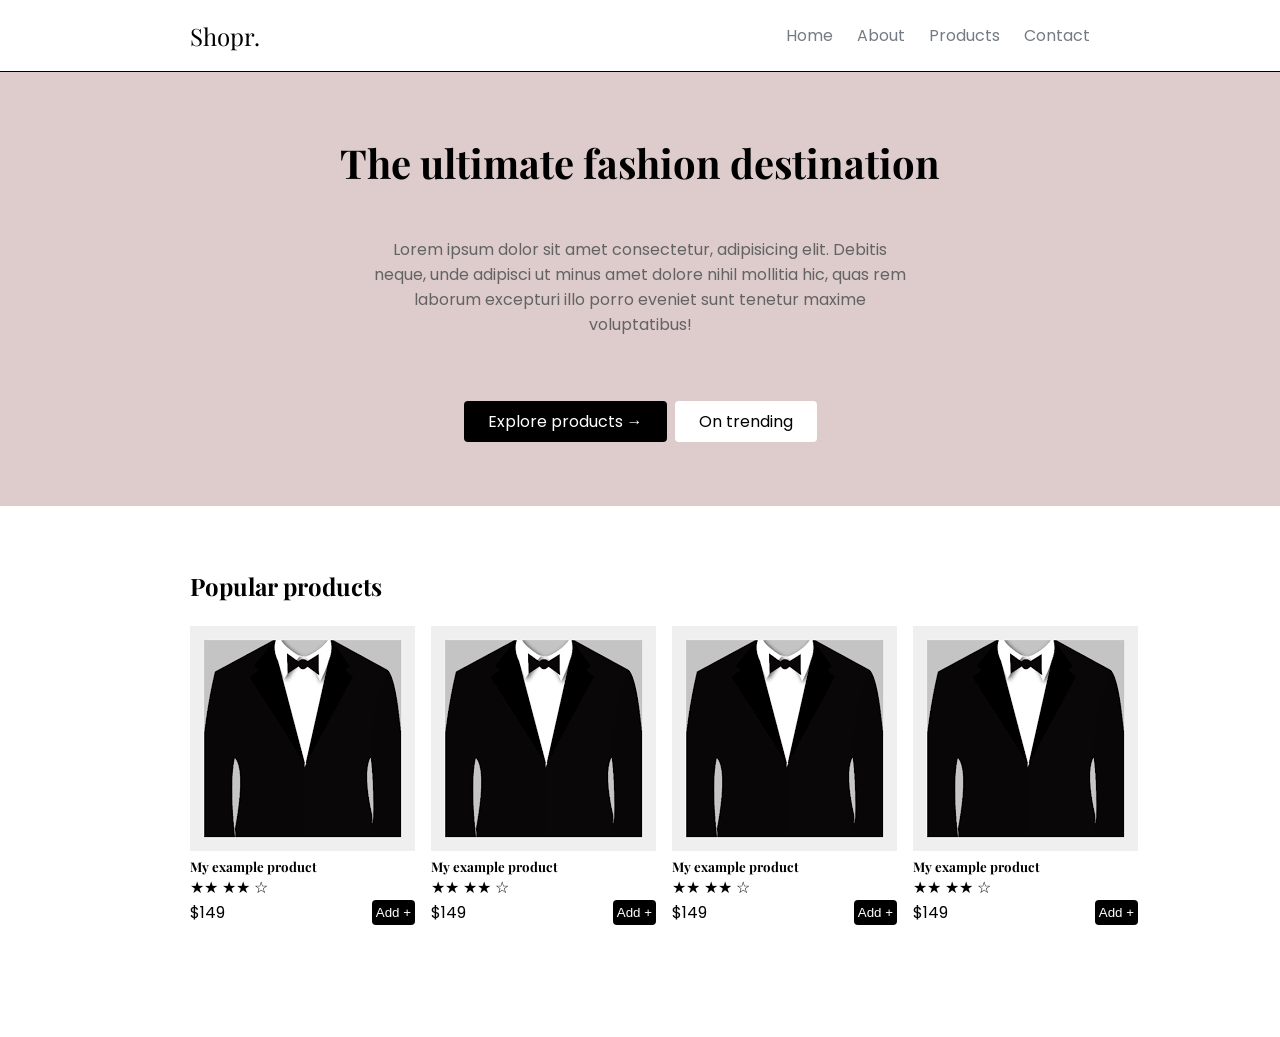
<file: index.html>
<!DOCTYPE html>
<html lang="en">
<head>
    <meta charset="UTF-8">
    <meta name="viewport" content="width=device-width, initial-scale=1.0">
    <title>Document</title>
    <link rel="preconnect" href="https://fonts.googleapis.com">
    <link rel="preconnect" href="https://fonts.gstatic.com" crossorigin>
    <link href="https://fonts.googleapis.com/css2?family=Playfair+Display:ital,wght@0,400..900;1,400..900&family=Poppins:ital,wght@0,100;0,200;0,300;0,400;0,500;0,600;0,700;0,800;0,900;1,100;1,200;1,300;1,400;1,500;1,600;1,700;1,800;1,900&display=swap" rel="stylesheet">
    <link rel="stylesheet" href="index.css">
</head>
<body>
    <header>
        <div class="container">
            <a href="#" id="logo">Shopr.</a>
            <nav>
                <ul>
                    <li><a href="#">Home</a></li>
                    <li><a href="#">About</a></li>
                    <li><a href="#">Products</a></li>
                    <li><a href="#">Contact</a></li>
                </ul>
            </nav>
        </div>
    </header>
    <main>
        <section id="section1">
            <div class="container">
                <h1>The ultimate fashion destination</h1>
                <p>Lorem ipsum dolor sit amet consectetur, adipisicing elit. Debitis neque, unde adipisci ut minus amet dolore nihil mollitia hic, quas rem laborum excepturi illo porro eveniet sunt tenetur maxime voluptatibus!</p>
                <div class="btnHolder">
                    <a href="#" class="buttonPrimary btns">Explore products &rarr;</a>
                    <a href="#" class="buttonSecondary btns">On trending</a>
                </div>
            </div>
        </section>
        <section id="section2">
            <div class="container">
                <h2>Popular products</h2>
                <div class="productslist">
                    <article class="product">
                        <img src="img/sutLi.png" alt="">
                        <h5>My example product</h5>
                        <div>
                            <span>&#9733;</span><span>&#9733;</span>
                            <span>&#9733;</span><span>&#9733;</span>
                            <span>&#9734;</span>
                        </div>
                        <div class="priceAndCart">
                            <span>$149</span>
                            <button class="addbtn">Add +</button> 
                        </div>
                    </article>
                    <article class="product">
                        <img src="img/sutLi.png" alt="">
                        <h5>My example product</h5>
                        <div>
                            <span>&#9733;</span><span>&#9733;</span>
                            <span>&#9733;</span><span>&#9733;</span>
                            <span>&#9734;</span>
                        </div>
                        <div class="priceAndCart">
                            <span>$149</span>
                            <button class="addbtn">Add +</button> 
                        </div>
                    </article>
                    <article class="product">
                        <img src="img/sutLi.png" alt="">
                        <h5>My example product</h5>
                        <div>
                            <span>&#9733;</span><span>&#9733;</span>
                            <span>&#9733;</span><span>&#9733;</span>
                            <span>&#9734;</span>
                        </div>
                        <div class="priceAndCart">
                            <span>$149</span>
                            <button class="addbtn">Add +</button> 
                        </div>
                    </article>
                    <article class="product">
                        <img src="img/sutLi.png" alt="">
                        <h5>My example product</h5>
                        <div>
                            <span>&#9733;</span><span>&#9733;</span>
                            <span>&#9733;</span><span>&#9733;</span>
                            <span>&#9734;</span>
                        </div>
                        <div class="priceAndCart">
                            <span>$149</span>
                            <button class="addbtn">Add +</button> 
                        </div>
                    </article>
                    
                    
                </div>
            </div>
        </section>
    </main>
    <footer></footer>
</body>
</html>
</file>
<file: index.css>
* {
    padding: 0;
    margin: 0;
    box-sizing: border-box;
}

body{
    font-family: "Poppins", sans-serif;
}

#logo, h1,h2,h3,h4,h5,h6{
    font-family: "Playfair Display", serif;
}

h1{
    font-size: 2.5rem;
}

header {
    height: 72px;
    padding: 16px 0;
    border-bottom: 1px solid black;
}

.container {
    width: 100%;
    max-width: 900px;
    height: 100%;
    margin: 0 auto;
    gap: 3rem;
}

section {
    padding: 4rem 0;
}

header .container {
    display: flex;
    flex-direction: row;
    justify-content: space-between;
    align-items: center;
}

nav ul {
    display: flex;
    flex-direction: row;
    gap: 1.5rem;
    list-style: none;
}

nav a {
    text-decoration: none;
    color: #747b83;
}

#logo {
    font-size: 1.5rem;
    text-decoration: none;
    color: black;
}

#section1{
    background-color: #decbcb;
}

#section1 .container{
    display: flex;
    flex-direction: column;
    /* justify-content: center; */
    align-items: center;
}

#section1 p{
    max-width: 540px;
    text-align: center;
    color: #636363;
}
.btns{
    display: inline-block;
    padding: 0.5rem 1.5rem;
    border-radius: 0.25rem;
    text-decoration: none;
}
.buttonPrimary {
    background-color: black;
    color: white;
}

.buttonSecondary {
    background-color: white;
    color: black;
}

.btnHolder{
    margin-top: 1rem;
    display: flex;
    flex-direction: row;
    align-items: center;
    gap: 0.5rem ;
}

.addbtn {
    padding: 0.2rem 0.25rem;
    background-color: black;
    color: white;
    border: none;
    border-radius: 0.25rem;
}

.priceAndCart{
    display: flex;
    flex-direction: row;
    justify-content: space-between;
}

.productslist{
    padding: 1.5rem 0;
    display: grid;
    grid-template-columns: 1fr 1fr 1fr 1fr ;
    gap: 1rem;
}
.product{
    width: 100%;
    padding-bottom: 1.5rem;
}
</file>
<file: app.css>
* {
    padding: 0;
    margin: 0;
    box-sizing: border-box;
}

body{
    font-family: "Poppins", sans-serif;
}

#logo, h1,h2,h3,h4,h5,h6{
    font-family: "Playfair Display", serif;
}

h1{
    font-size: 2.5rem;
}

header {
    height: 72px;
    padding: 16px 0;
    border-bottom: 1px solid black;
}

.container {
    width: 100%;
    max-width: 900px;
    height: 100%;
    margin: 0 auto;
    gap: 3rem;
}

section {
    padding: 4rem 0;
}

header .container {
    display: flex;
    flex-direction: row;
    justify-content: space-between;
    align-items: center;
}

nav ul {
    display: flex;
    flex-direction: row;
    gap: 1.5rem;
    list-style: none;
}

nav a {
    text-decoration: none;
    color: #747b83;
}

#logo {
    font-size: 1.5rem;
    text-decoration: none;
    color: black;
}

#section1{
    background-color: #decbcb;
}

#section1 .container{
    display: flex;
    flex-direction: column;
    /* justify-content: center; */
    align-items: center;
}

#section1 p{
    max-width: 540px;
    text-align: center;
    color: #636363;
}
.btns{
    display: inline-block;
    padding: 0.5rem 1.5rem;
    border-radius: 0.25rem;
    text-decoration: none;
}
.buttonPrimary {
    background-color: black;
    color: white;
}

.buttonSecondary {
    background-color: white;
    color: black;
}

.btnHolder{
    margin-top: 1rem;
    display: flex;
    flex-direction: row;
    align-items: center;
    gap: 0.5rem ;
}

.addbtn {
    padding: 0.2rem 0.25rem;
    background-color: black;
    color: white;
    border: none;
    border-radius: 0.25rem;
}

.priceAndCart{
    display: flex;
    flex-direction: row;
    justify-content: space-between;
}

.productslist{
    padding: 1.5rem 0;
    display: grid;
    grid-template-columns: 1fr 1fr 1fr 1fr ;
    gap: 1rem;
}
.product{
    width: 100%;
    padding-bottom: 1.5rem;
}
</file>
